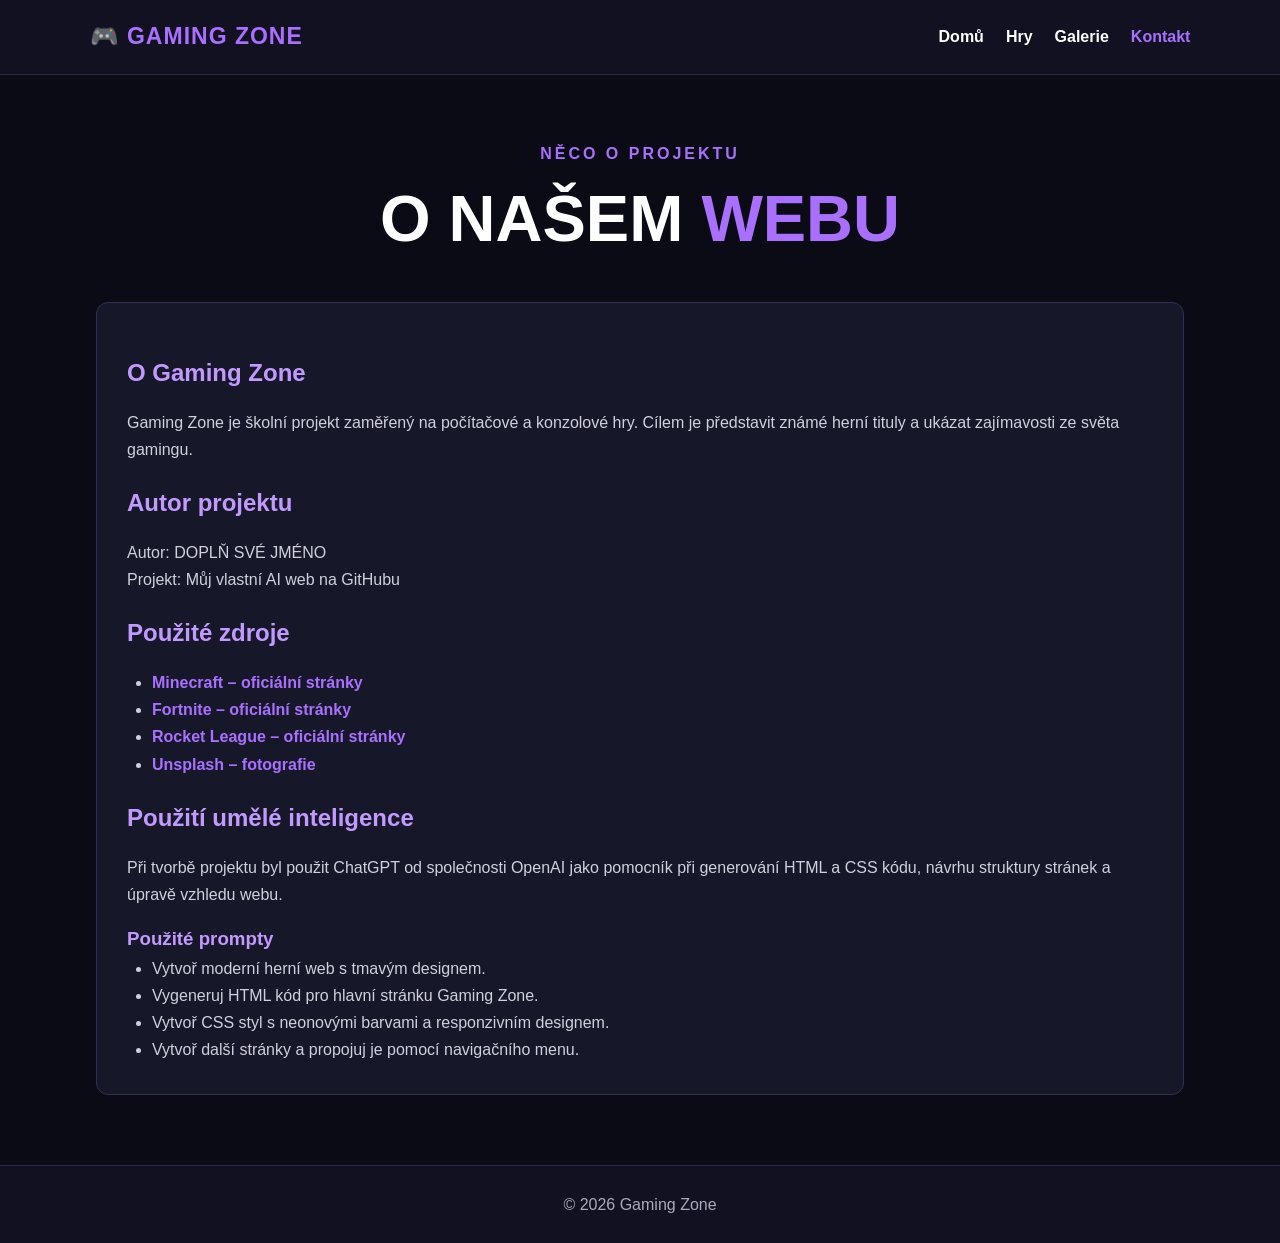
<file: kontakt.html>
<!DOCTYPE html>
<html lang="cs">
<head>
    <meta charset="UTF-8">
    <meta name="viewport" content="width=device-width, initial-scale=1.0">
    <title>Gaming Zone | Kontakt</title>
    <link rel="stylesheet" href="style.css">
</head>
<body>

<header>
    <div class="logo">🎮 GAMING ZONE</div>
    <nav>
        <a href="index.html">Domů</a>
        <a href="hry.html">Hry</a>
        <a href="galerie.html">Galerie</a>
        <a href="kontakt.html" class="active">Kontakt</a>
    </nav>
</header>

<main class="container">
    <section class="page-heading">
        <p class="subtitle">NĚCO O PROJEKTU</p>
        <h1>O NAŠEM <span>WEBU</span></h1>
    </section>

    <section class="info-box">
        <h2>O Gaming Zone</h2>
        <p>
            Gaming Zone je školní projekt zaměřený na počítačové
            a konzolové hry. Cílem je představit známé herní tituly
            a ukázat zajímavosti ze světa gamingu.
        </p>

        <h2>Autor projektu</h2>
        <p>Autor: DOPLŇ SVÉ JMÉNO</p>
        <p>Projekt: Můj vlastní AI web na GitHubu</p>

        <h2>Použité zdroje</h2>
        <ul>
            <li><a href="https://www.minecraft.net/" target="_blank" rel="noopener noreferrer">Minecraft – oficiální stránky</a></li>
            <li><a href="https://www.fortnite.com/" target="_blank" rel="noopener noreferrer">Fortnite – oficiální stránky</a></li>
            <li><a href="https://www.rocketleague.com/" target="_blank" rel="noopener noreferrer">Rocket League – oficiální stránky</a></li>
            <li><a href="https://unsplash.com/" target="_blank" rel="noopener noreferrer">Unsplash – fotografie</a></li>
        </ul>

        <h2>Použití umělé inteligence</h2>
        <p>
            Při tvorbě projektu byl použit ChatGPT od společnosti
            OpenAI jako pomocník při generování HTML a CSS kódu,
            návrhu struktury stránek a úpravě vzhledu webu.
        </p>

        <h3>Použité prompty</h3>
        <ul>
            <li>Vytvoř moderní herní web s tmavým designem.</li>
            <li>Vygeneruj HTML kód pro hlavní stránku Gaming Zone.</li>
            <li>Vytvoř CSS styl s neonovými barvami a responzivním designem.</li>
            <li>Vytvoř další stránky a propojuj je pomocí navigačního menu.</li>
        </ul>
    </section>
</main>

<footer>
    <p>© 2026 Gaming Zone</p>
</footer>

</body>
</html>
</file>
<file: style.css>
* {
    margin: 0;
    padding: 0;
    box-sizing: border-box;
}

html {
    scroll-behavior: smooth;
}

body {
    font-family: Arial, sans-serif;
    background: #0b0b16;
    color: #ffffff;
    line-height: 1.7;
}

header {
    min-height: 75px;
    padding: 15px 7%;
    background: #111122;
    display: flex;
    justify-content: space-between;
    align-items: center;
    flex-wrap: wrap;
    gap: 15px;
    border-bottom: 1px solid #29294a;
}

.logo {
    color: #a970ff;
    font-size: 23px;
    font-weight: bold;
    letter-spacing: 1px;
}

nav {
    display: flex;
    flex-wrap: wrap;
    gap: 22px;
}

nav a {
    color: white;
    text-decoration: none;
    font-weight: bold;
    transition: 0.3s;
}

nav a:hover,
nav a.active {
    color: #a970ff;
}

.hero {
    min-height: 480px;
    padding: 90px 8%;
    display: flex;
    align-items: center;
    background:
        linear-gradient(90deg, #0b0b16 15%, rgba(11,11,22,.72)),
        url("https://images.unsplash.com/photo-1542751371-adc38448a05e?w=1600")
        center/cover;
}

.hero-content {
    max-width: 650px;
}

.subtitle {
    color: #a970ff;
    font-weight: bold;
    letter-spacing: 3px;
    margin-bottom: 15px;
}

.hero h1,
.page-heading h1 {
    font-size: clamp(35px, 6vw, 65px);
    line-height: 1.15;
    margin-bottom: 20px;
}

h1 span {
    color: #a970ff;
}

.hero p {
    margin-bottom: 25px;
}

.btn {
    display: inline-block;
    padding: 13px 25px;
    background: #873dff;
    color: white;
    border-radius: 6px;
    text-decoration: none;
    font-weight: bold;
    transition: 0.3s;
}

.btn:hover {
    background: #a970ff;
    transform: translateY(-3px);
}

.container {
    width: 85%;
    max-width: 1150px;
    margin: 65px auto;
}

.container h2 {
    color: #c29aff;
    margin-bottom: 15px;
}

.intro {
    max-width: 750px;
    color: #c6c6d5;
    margin-bottom: 35px;
}

.page-heading {
    text-align: center;
    margin-bottom: 45px;
}

.page-heading p:last-child {
    color: #c6c6d5;
}


.cards {
    display: grid;
    grid-template-columns: repeat(3, 1fr);
    gap: 25px;
}

.card {
    background: #17172a;
    border: 1px solid #30304e;
    border-radius: 12px;
    overflow: hidden;
    transition: 0.3s;
}

.card:hover {
    transform: translateY(-7px);
    border-color: #a970ff;
}

.card img {
    width: 100%;
    height: 190px;
    object-fit: cover;
}

.card h3,
.card p,
.card a {
    margin: 12px 18px;
}

.card h3 {
    color: #c29aff;
}

.card p {
    color: #c6c6d5;
}

.card a,
.game-card a,
.info-box a {
    display: inline-block;
    color: #a970ff;
    text-decoration: none;
    font-weight: bold;
}

.card a:hover,
.game-card a:hover,
.info-box a:hover {
    color: white;
}

/* STRANKA HRY */

.game-list {
    display: grid;
    gap: 25px;
}

.game-card {
    display: grid;
    grid-template-columns: 280px 1fr;
    gap: 25px;
    align-items: center;
    background: #17172a;
    border: 1px solid #30304e;
    border-radius: 12px;
    overflow: hidden;
}

.game-card img {
    width: 100%;
    height: 210px;
    object-fit: cover;
}

.game-card div {
    padding: 20px;
}

.game-card p {
    color: #c6c6d5;
    margin: 12px 0;
}

.gallery {
    display: grid;
    grid-template-columns: repeat(2, 1fr);
    gap: 25px;
}

.gallery figure {
    background: #17172a;
    border-radius: 12px;
    overflow: hidden;
    border: 1px solid #30304e;
}

.gallery img {
    display: block;
    width: 100%;
    height: 270px;
    object-fit: cover;
    transition: 0.4s;
}

.gallery img:hover {
    transform: scale(1.04);
}

.gallery figcaption {
    padding: 14px;
    color: #c29aff;
    font-weight: bold;
}

.info-box {
    background: #17172a;
    border: 1px solid #30304e;
    border-radius: 12px;
    padding: 30px;
}

.info-box h2 {
    margin-top: 20px;
}

.info-box h3 {
    color: #c29aff;
    margin-top: 15px;
}

.info-box p,
.info-box li {
    color: #d0d0dc;
}

.info-box ul {
    padding-left: 25px;
}

footer {
    background: #111122;
    border-top: 1px solid #29294a;
    text-align: center;
    padding: 25px;
    color: #aaaabe;
    margin-top: 70px;
}

@media (max-width: 800px) {
    header {
        justify-content: center;
        text-align: center;
    }

    nav {
        justify-content: center;
        gap: 15px;
    }

    .cards {
        grid-template-columns: repeat(2, 1fr);
    }

    .game-card {
        grid-template-columns: 1fr;
    }

    .game-card img {
        height: 230px;
    }
}

@media (max-width: 550px) {
    .cards,
    .gallery {
        grid-template-columns: 1fr;
    }

    .container {
        width: 92%;
    }

    .hero {
        padding: 65px 6%;
    }

    .hero h1 {
        font-size: 38px;
    }

    nav {
        gap: 12px;
    }
}
</file>
